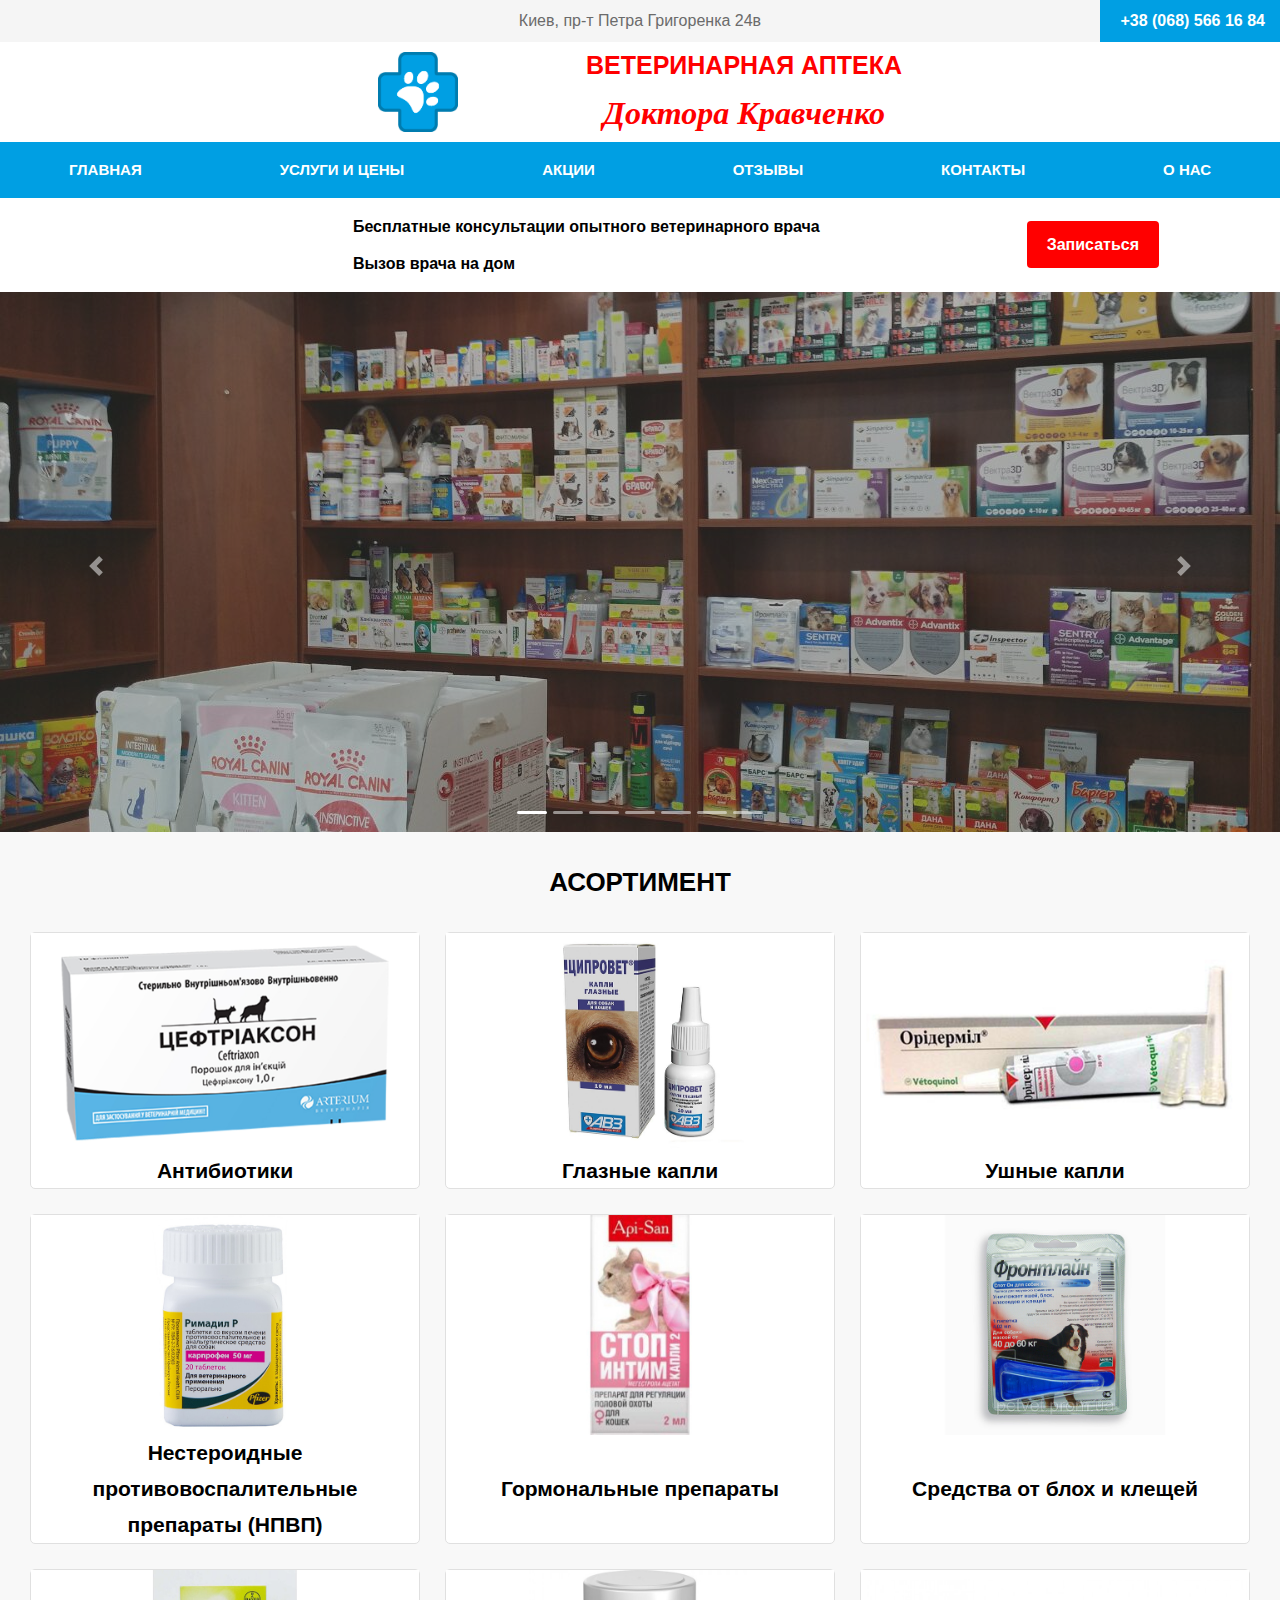
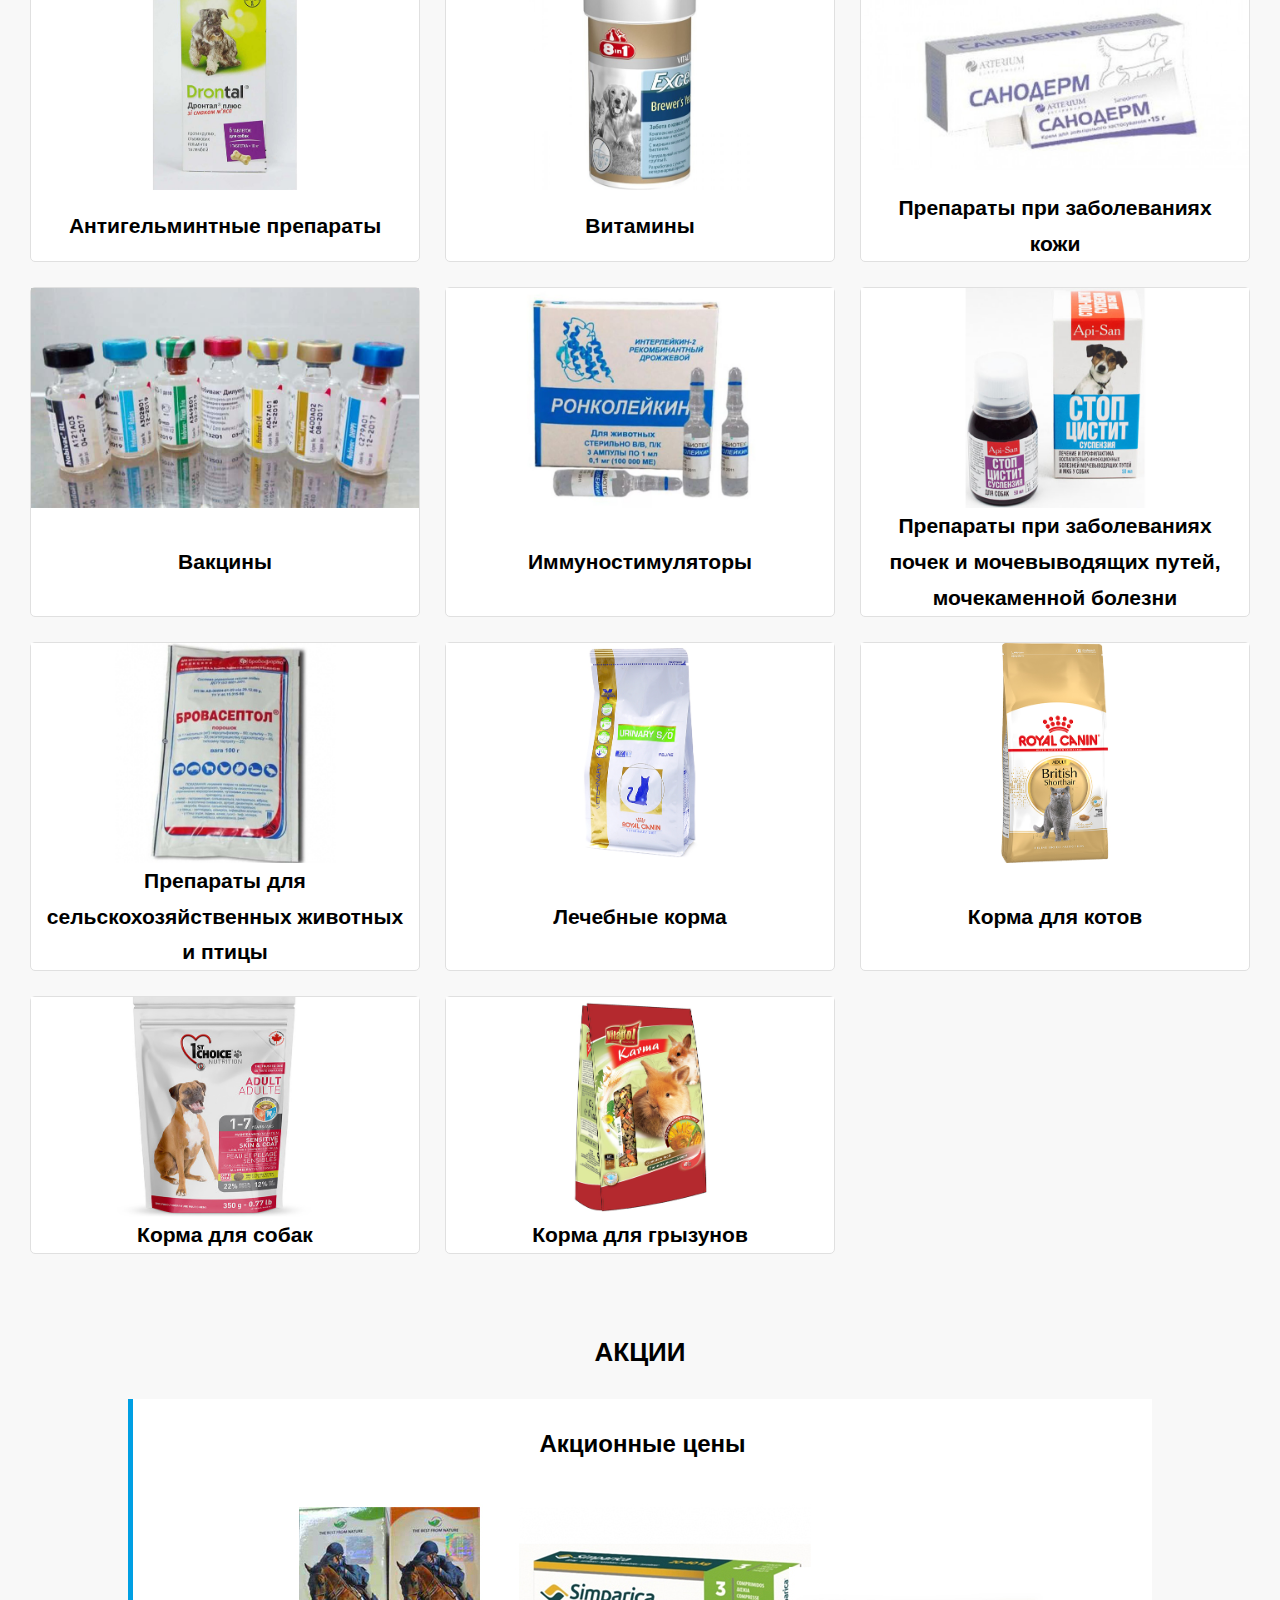
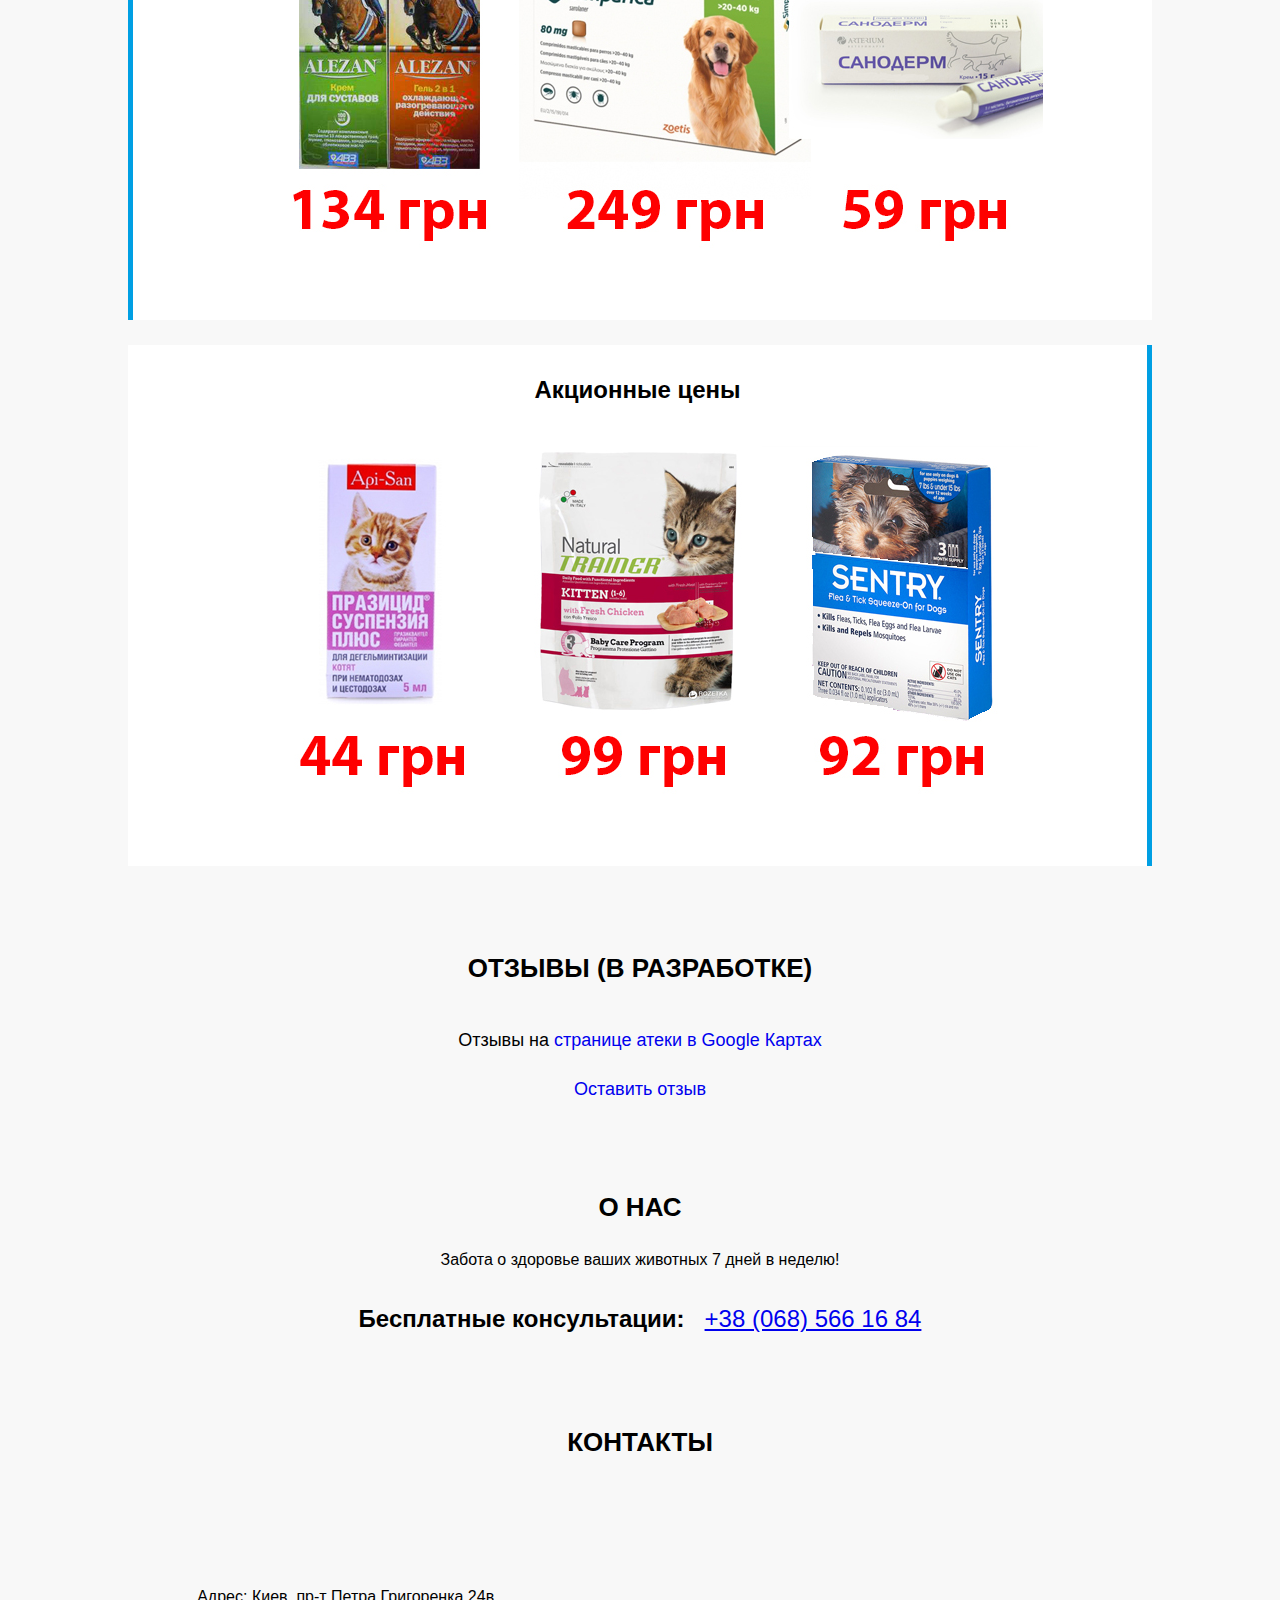
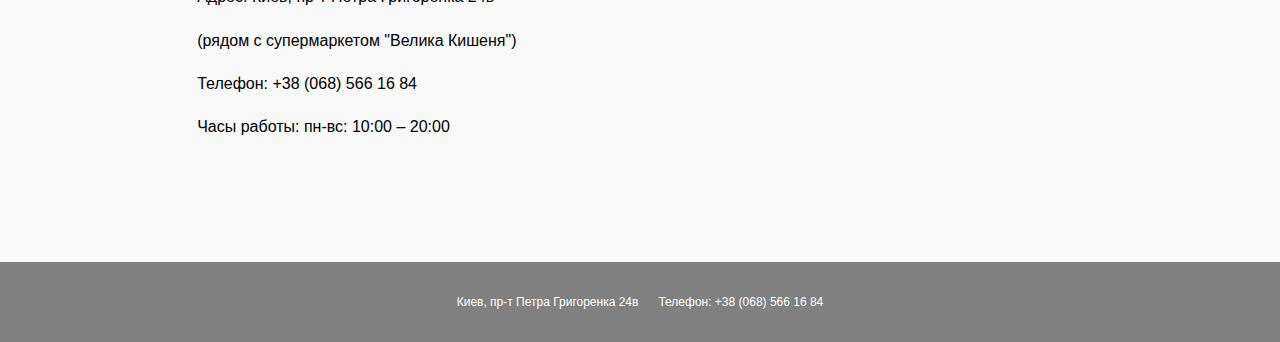
<file: index.html>
<!DOCTYPE html>
<html lang="en ru">

<head>
    <meta charset="UTF-8">
    <meta name="viewport" content="width=device-width, initial-scale=1.0">
    <meta http-equiv="X-UA-Compatible" content="ie=edge">
    <title>Вет-аптека локтора Кравченко - Главная</title>
    <link rel="stylesheet" href="https://use.fontawesome.com/releases/v5.8.1/css/all.css"
        integrity="sha384-50oBUHEmvpQ+1lW4y57PTFmhCaXp0ML5d60M1M7uH2+nqUivzIebhndOJK28anvf" crossorigin="anonymous">
    <link rel="stylesheet" href="./style/normalize.css">
    <link rel="stylesheet" href="./style/style.css">
    <link rel="stylesheet" href="./style/slider.css">
    <link rel="stylesheet" href="./style/hamburger.css">
</head>

<body id="page-start">
    <header class="header">
        <div class="contacts-line">
            <div class="social-links">
                <!-- <a href="#" class="instagram-link social-links__link">
                    <i class="fab fa-instagram instagram-icon"></i>
                </a> -->
                <a href="https://www.facebook.com/vetaptekakravchenko/" class="facebook-link  social-links__link">
                    <i class="fab fa-facebook facebook-icon"></i>
                </a>
            </div>
            <a href="https://g.page/dockravchenko?share" class="address">
                <p class="address__data">
                    <i class="fas fa-map-marker-alt address__icon"></i>
                    Киев, пр-т Петра Григоренка 24в</p>
            </a>
            <a href="tel:+380685661684" class="phone-number-block">
                <p class="phone-number">
                    <i class="fas fa-phone phone-icon"></i>
                    +38 (068) 566 16 84</p>
            </a>
        </div>
        <div class="logo-panel">
              <div class="burger-menu"> 
                <span class="open" onclick="openNavbar()">&#9776;</span>
                <div id="navbar" class="overlay">
                    <a href="javascript:void(0);" onclick="closeNavbar()" class="close">&#9932;</a>
                    <div class="overlay-content">
                    <a href="javascript:closeNavbarAndGoTo('#');">Главная</a>
                    <a href="javascript:closeNavbarAndGoTo('#prices');">Услуги и цены</a>
                    <a href="javascript:closeNavbarAndGoTo('#promotions');">Акции</a>
                    <a href="javascript:closeNavbarAndGoTo('#reviews');">Отзывы</a>
                    <a href="javascript:closeNavbarAndGoTo('#contacts');">Контакты</a>
                    <a href="javascript:closeNavbarAndGoTo('#about');">О нас</a>
                    </div>
                </div>
            </div>
            <a href="#" class="logo-panel__link">
                <img src="./images/logo/logo@100w.png" alt="" class="logo-panel__image">
            </a>
            <div class="caption">
                <p class="caption__vet-apteka">Ветеринарная аптека</p>
                <p class="caption__vet-apteka-name">Доктора Кравченко</p>
            </div>
        </div>
        <nav class="navigation-menu">
            <ul class="navigation-links">
                <!-- <li class="navigation-links__item">
                    <a href="" class="navigation-links__link">Главная</a>
                </li> -->

                <a href="#" class="navigation-links__link">
                    <li class="navigation-links__item">
                        <p>Главная</p>
                    </li>
                </a>
                <a href="#prices" class="navigation-links__link">
                    <li class="navigation-links__item">
                        <p>Услуги и цены</p>
                    </li>
                </a>
                <a href="#promotions" class="navigation-links__link">
                    <li class="navigation-links__item">
                        <p>Акции</p>
                    </li>
                </a>
                <a href="#reviews" class="navigation-links__link">
                    <li class="navigation-links__item">
                        <p>Отзывы</p>
                    </li>
                </a>
                <a href="#contacts" class="navigation-links__link">
                    <li class="navigation-links__item">
                        <p>Контакты</p>
                    </li>
                </a>
                <a href="#about" class="navigation-links__link">
                    <li class="navigation-links__item">
                        <p>О нас</p>
                    </li>
                </a>
            </ul>
        </nav>
        <div class="medical-services">
            <!-- <img src="" alt="" class="doctor-image"> -->
            <i class="fas fa-stethoscope doctor-image"></i>
            <ul class="services">
                <li class="service">
                    <p class="service__name">
                        <i class="fas fa-check check-mark-icon"></i>
                        Бесплатные консультации опытного ветеринарного врача</p>
                </li>
                <li class="service">
                    <p class="service__name">
                        <i class="fas fa-check check-mark-icon"></i>
                        Вызов врача на дом</p>
                </li>
            </ul>
            <a href="#consult" class="medical-services__apply-button">Записаться</a>
        </div>
    </header>
    <main class="main-content">
        <div id="slider" class="slider">
            <ol class="slider__indicators">
                <li class="slider__indicator slider__indicator_active" data-slide-to="0"></li>
                <li class="slider__indicator" data-slide-to="1"></li>
                <li class="slider__indicator" data-slide-to="2"></li>
                <li class="slider__indicator" data-slide-to="3"></li>
                <li class="slider__indicator" data-slide-to="4"></li>
                <li class="slider__indicator" data-slide-to="5"></li>
                <li class="slider__indicator" data-slide-to="6"></li>
            </ol>
            <div class="slider__items">
                <div class="slider__item slider__item_active">
                    <img src="./images/slider/1.jpg" alt="" class="slide-image">
                    <div class="dark-layer"></div>
                    <!-- <div class="slide-info">
                    <h3 class="slide-tittle">Some information!</h3>
                    <p class="slide-text">Blanditiis earum assumenda sequi inventore accusamus fugiat quidem sint placeat veritaetur distinctio suscipit porro ipsum animi, voluptatum id tempore quaerat accusamus dolorum! Voluptate repudiandae consectetur neque incidunt temporibus!</p>
                </div> -->
                </div>
                <div class="slider__item">
                    <img src="./images/slider/2.jpg" alt="" class="slide-image">
                    <div class="dark-layer"></div>
                    <!-- <div class="slide-info">
                    <h3 class="slide-tittle">Some information!</h3>
                    <p class="slide-text">Blanditiis earum assumenda sequi inventore accusamus fugiat quidem sint placeat veritaetur distinctio suscipit porro ipsum animi, voluptatum id tempore quaerat accusamus dolorum! Voluptate repudiandae consectetur neque incidunt temporibus!</p>
                </div> -->
                </div>
                <div class="slider__item">
                    <img src="./images/slider/3.jpg" alt="" class="slide-image">
                    <div class="dark-layer"></div>
                    <!-- <div class="slide-info">
                    <h3 class="slide-tittle">Some information!</h3>
                    <p class="slide-text">Blanditiis earum assumenda sequi inventore accusamus fugiat quidem sint placeat veritaetur distinctio suscipit porro ipsum animi, voluptatum id tempore quaerat accusamus dolorum! Voluptate repudiandae consectetur neque incidunt temporibus!</p>
                </div> -->
                </div>
                <div class="slider__item">
                    <img src="./images/slider/4.jpg" alt="" class="slide-image">
                    <div class="dark-layer"></div>
                    <!-- <div class="slide-info">
                    <h3 class="slide-tittle">Some information!</h3>
                    <p class="slide-text">Blanditiis earum assumenda sequi inventore accusamus fugiat quidem sint placeat veritaetur distinctio suscipit porro ipsum animi, voluptatum id tempore quaerat accusamus dolorum! Voluptate repudiandae consectetur neque incidunt temporibus!</p>
                </div> -->
                </div>
                <div class="slider__item">
                    <img src="./images/slider/5.jpg" alt="" class="slide-image">
                    <div class="dark-layer"></div>
                    <!-- <div class="slide-info">
                    <h3 class="slide-tittle">Some information!</h3>
                    <p class="slide-text">Blanditiis earum assumenda sequi inventore accusamus fugiat quidem sint placeat veritaetur distinctio suscipit porro ipsum animi, voluptatum id tempore quaerat accusamus dolorum! Voluptate repudiandae consectetur neque incidunt temporibus!</p>
                </div> -->
                </div>
                <div class="slider__item">
                    <img src="./images/slider/6.jpg" alt="" class="slide-image">
                    <div class="dark-layer"></div>
                    <!-- <div class="slide-info">
                    <h3 class="slide-tittle">Some information!</h3>
                    <p class="slide-text">Blanditiis earum assumenda sequi inventore accusamus fugiat quidem sint placeat veritaetur distinctio suscipit porro ipsum animi, voluptatum id tempore quaerat accusamus dolorum! Voluptate repudiandae consectetur neque incidunt temporibus!</p>
                </div> -->
                </div>
                <div class="slider__item">
                    <img src="./images/slider/7.jpg" alt="" class="slide-image">
                    <div class="dark-layer"></div>
                    <!-- <div class="slide-info">
                    <h3 class="slide-tittle">Some information!</h3>
                    <p class="slide-text">Blanditiis earum assumenda sequi inventore accusamus fugiat quidem sint placeat veritaetur distinctio suscipit porro ipsum animi, voluptatum id tempore quaerat accusamus dolorum! Voluptate repudiandae consectetur neque incidunt temporibus!</p>
                </div> -->
                </div>
            </div>
            <a class="slider__control slider__control_prev" href="#" role="button"></a>
            <a class="slider__control slider__control_next" href="#" role="button"></a>
        </div>
        <a name="prices"></a>
        <div class="block prices">
            <!-- Цены на товары -->
            <h1 class="section-tittle">Асортимент</h1>
            <ul class="product-categories">
                <li class="product-category">
                    <a href="javascript:void(0);" class="product-category__link">
                        <img src="./images/categories/final/antibiotiki.jpg" alt="" class="product-category__photo">
                        <h3 class="product-category__name">Антибиотики</h3>
                        <!-- <a href="" class="product-category__prices-button">Цены</a> -->
                    </a>
                </li>
                <li class="product-category">
                    <a href="javascript:void(0);" class="product-category__link">
                        <img src="./images/categories/final/glaznye_kapli.jpg" alt="" class="product-category__photo">
                        <h3 class="product-category__name">Глазные капли</h3>
                        <!-- <a href="" class="product-category__prices-button">Цены</a> -->
                    </a>
                </li>
                <li class="product-category">
                    <a href="javascript:void(0);" class="product-category__link">
                        <img src="./images/categories/final/ushnye_kapli.jpg" alt="" class="product-category__photo">
                        <h3 class="product-category__name">Ушные капли</h3>
                        <!-- <a href="" class="product-category__prices-button">Цены</a> -->
                    </a>
                </li>
                <li class="product-category">
                    <a href="javascript:void(0);" class="product-category__link">
                        <img src="./images/categories/final/NPVP.jpg" alt="" class="product-category__photo">
                        <h3 class="product-category__name">Нестероидные противовоспалительные препараты (НПВП)</h3>
                        <!-- <a href="" class="product-category__prices-button">Цены</a> -->
                    </a>
                </li>
                <li class="product-category">
                    <a href="javascript:void(0);" class="product-category__link">
                        <img src="./images/categories/final/gormonalniye_preparaty.jpg" alt=""
                            class="product-category__photo">
                        <h3 class="product-category__name">Гормональные препараты</h3>
                        <!-- <a href="" class="product-category__prices-button">Цены</a> -->
                    </a>
                </li>
                <li class="product-category">
                    <a href="javascript:void(0);" class="product-category__link">
                        <img src="./images/categories/final/otbloh_i_kleshey.jpg" alt=""
                            class="product-category__photo">
                        <h3 class="product-category__name">Средства от блох и клещей</h3>
                        <!-- <a href="" class="product-category__prices-button">Цены</a> -->
                    </a>
                </li>
                <li class="product-category">
                    <a href="javascript:void(0);" class="product-category__link">
                        <img src="./images/categories/final/antigelmintnye_preparaty.jpg" alt=""
                            class="product-category__photo">
                        <h3 class="product-category__name">Антигельминтные препараты</h3>
                        <!-- <a href="" class="product-category__prices-button">Цены</a> -->
                    </a>
                </li>
                <li class="product-category">
                    <a href="javascript:void(0);" class="product-category__link">
                        <img src="./images/categories/final/Vitaminy.jpg" alt="" class="product-category__photo">
                        <h3 class="product-category__name">Витамины</h3>
                        <!-- <a href="" class="product-category__prices-button">Цены</a> -->
                    </a>
                </li>
                <li class="product-category">
                    <a href="javascript:void(0);" class="product-category__link">
                        <img src="./images/categories/final/prep_pri_zabolevaniyah_koshy.jpg" alt=""
                            class="product-category__photo">
                        <h3 class="product-category__name">Препараты при заболеваниях кожи</h3>
                        <!-- <a href="" class="product-category__prices-button">Цены</a> -->
                    </a>
                </li>
                <li class="product-category">
                    <a href="javascript:void(0);" class="product-category__link">
                        <img src="./images/categories/final/Vaktsyny.jpg" alt="" class="product-category__photo">
                        <h3 class="product-category__name">Вакцины</h3>
                        <!-- <a href="" class="product-category__prices-button">Цены</a> -->
                    </a>
                </li>
                <li class="product-category">
                    <a href="" class="product-category__link">
                        <img src="./images/categories/final/imunostimulatory.jpg" alt=""
                            class="product-category__photo">
                        <h3 class="product-category__name">Иммуностимуляторы</h3>
                        <!-- <a href="" class="product-category__prices-button">Цены</a> -->
                    </a>
                </li>
                <li class="product-category">
                    <a href="javascript:void(0);" class="product-category__link">
                        <img src="./images/categories/final/pochki_i_mocha.jpg" alt="" class="product-category__photo">
                        <h3 class="product-category__name">Препараты при заболеваниях почек и мочевыводящих путей,
                            мочекаменной болезни</h3>
                        <!-- <a href="" class="product-category__prices-button">Цены</a> -->
                    </a>
                </li>
                <li class="product-category">
                    <a href="" class="product-category__link">
                        <img src="./images/categories/final/silhoz.jpg" alt="" class="product-category__photo">
                        <h3 class="product-category__name">Препараты для сельскохозяйственных животных и птицы</h3>
                        <!-- <a href="" class="product-category__prices-button">Цены</a> -->
                    </a>
                </li>
                <li class="product-category">
                    <a href="javascript:void(0);" class="product-category__link">
                        <img src="./images/categories/final/korma/lechebnye_korma.jpg" alt=""
                            class="product-category__photo">
                        <h3 class="product-category__name">Лечебные корма</h3>
                        <!-- <a href="" class="product-category__prices-button">Цены</a> -->
                    </a>
                </li>
                <li class="product-category">
                    <a href="javascript:void(0);" class="product-category__link">
                        <img src="./images/categories/final/korma/korma_dlya_kotov.jpg" alt=""
                            class="product-category__photo">
                        <h3 class="product-category__name">Корма для котов</h3>
                        <!-- <a href="" class="product-category__prices-button">Цены</a> -->
                    </a>
                </li>
                <li class="product-category">
                    <a href="javascript:void(0);" class="product-category__link">
                        <img src="./images/categories/final/korma/korma_dlya_sobak.jpg" alt=""
                            class="product-category__photo">
                        <h3 class="product-category__name">Корма для собак</h3>
                        <!-- <a href="" class="product-category__prices-button">Цены</a> -->
                    </a>
                </li>
                <li class="product-category">
                    <a href="javascript:void(0);" class="product-category__link">
                        <img src="./images/categories/final/korma/korma_dlya_grizunov.jpg" alt=""
                            class="product-category__photo">
                        <h3 class="product-category__name">Корма для грызунов</h3>
                        <!-- <a href="" class="product-category__prices-button">Цены</a> -->
                    </a>
                </li>
            </ul>
        </div>

        <div class="block promotions">
            <a name="promotions"></a>
            <h1 class="section-tittle">Акции</h1>
            <div class="promotion promotion-left">
                <h2 class="promotion__tittle">Акционные цены</h2>
                <!-- <p class="promotion__description"></p> -->
                <!-- <a href="" class="promotion__button">Подробнее</a> -->
                <!-- <div class="prom__photo"></div> -->
                <img class="prom__photo" src="./images/promotions/promlist2.jpg" alt="">
            </div>
            <div class="promotion  promotion-right">
                <h2 class="promotion__tittle">Акционные цены</h2>
                <!-- <p class="promotion__description">Даже всемогущая пунктуация не имеет власти над рыбными текстами, ведущими безорфографичный образ жизни. Однажды одна маленькая строчка рыбного текста по имени Lorem ipsum решила выйти в большой мир грамматики. Великий Оксмокс предупреждал ее о злых запятых, диких знаках вопроса и коварных точках с запятой, но текст не дал сбить себя с толку. </p> -->
                <!-- <a href="" class="promotion__button">Подробнее</a> -->
                <!-- <div class="prom__photo"></div> -->
                <img class="prom__photo" src="./images/promotions/promlist1.jpg" alt="">
            </div>
        </div>
        <div class="block reviews">
            <a name="reviews"></a>
            <h1 class="section-tittle">Отзывы (в разработке)</h1>
            <div class="reviews-info">
                <p class="reviews-links">Отзывы на <a
                        href="http://www.google.com.ua/search?q=%D0%92%D0%B5%D1%82%D0%B5%D1%80%D0%B8%D0%BD%D0%B0%D1%80%D0%BD%D0%B0%D1%8F+%D0%B0%D0%BF%D1%82%D0%B5%D0%BA%D0%B0+%D0%B4%D0%BE%D0%BA%D1%82%D0%BE%D1%80%D0%B0+%D0%9A%D1%80%D0%B0%D0%B2%D1%87%D0%B5%D0%BD%D0%BA%D0%BE,+%D0%BF%D1%80%D0%BE%D1%81%D0%BF%D0%B5%D0%BA%D1%82+%D0%9F%D0%B5%D1%82%D1%80%D0%B0+%D0%93%D1%80%D0%B8%D0%B3%D0%BE%D1%80%D0%B5%D0%BD%D0%BA%D0%B0,+24%D0%B2,+%D0%9A%D0%B8%D0%B5%D0%B2,+02095&ludocid=7307653181802347348#lrd=0x40d4c5620737c451:0x6569ffd9eb14fb54,1"
                        class="reviews-link">странице атеки в Google Картах</a></p>
                <a href="https://g.page/dockravchenko/review" class="reviews-link">Оставить отзыв</a>
            </div>
        </div>
        <div class="about-us">
            <a name="about"></a>
            <h1 class="section-tittle">О нас</h1>
            <p class="about-us__text">Забота о здоровье ваших животных 7 дней в неделю!</p>
            <!-- <div class="our-photoes">
                        <img src="" alt="" class="our-photoes__photo">
                        <img src="" alt="" class="our-photoes__photo">
                        <img src="" alt="" class="our-photoes__photo">
                    </div> -->
            <a name="consult"></a>
            <div class="consult">
                <h2 class="consult_info">Бесплатные консультации: </h2>
                <a href="tel:+380685661684" class="number">+38 (068) 566 16 84</a>
            </div>
        </div>
        <div class="block contacts">
            <a name="contacts"></a>
            <h1 class="section-tittle">Контакты</h1>
            <div class="contacts-content">
                <div class="contacts-text-block">
                    <p class="contacts-text-block__paragraph">
                        <span class="contact-type">Адрес: </span>Киев, пр-т Петра Григоренка 24в
                    </p>
                    <p class="contacts-text-block__paragraph">
                        (рядом с супермаркетом "Велика Кишеня")
                    </p>
                    <p class="contacts-text-block__paragraph">
                        <span class="contact-type">Телефон: </span>+38 (068) 566 16 84
                    </p>
                    <p class="contacts-text-block__paragraph">
                        <span class="contact-type">Часы работы: </span>пн-вс: 10:00 – 20:00
                    </p>
                    <!-- <p class="contacts-text-block__paragraph">
                                (Праздники: 31.12.18 – 9:00 – 15:00; 1.01.19 – 12:00 – 20:00)
                            </p> -->
                    <!-- <p class="contacts-text-block__paragraph">
                                <span class="contact-type">E-mail: </span>hvostvet@gmail.com
                            </p> -->
                </div>
                <!-- <iframe class="contacts__map"
                            src="https://www.google.com/maps/embed?pb=!1m18!1m12!1m3!1d635.7077781951328!2d30.627845470214456!3d50.40698499870104!2m3!1f0!2f0!3f0!3m2!1i1024!2i768!4f13.1!3m3!1m2!1s0x0%3A0x0!2zNTDCsDI0JzI1LjIiTiAzMMKwMzcnNDIuMiJF!5e0!3m2!1sru!2sua!4v1558191528117!5m2!1sru!2sua"
                            width="400" height="300" frameborder="0" style="border:0" allowfullscreen>
                        </iframe> -->
                <iframe class="contacts__map"
                    src="https://www.google.com/maps/embed?pb=!1m18!1m12!1m3!1d2542.8315967566186!2d30.62623231572975!3d50.40697597946937!2m3!1f0!2f0!3f0!3m2!1i1024!2i768!4f13.1!3m3!1m2!1s0x0%3A0x6569ffd9eb14fb54!2z0JLQtdGC0LXRgNC40L3QsNGA0L3QsNGPINCw0L_RgtC10LrQsCDQtNC-0LrRgtC-0YDQsCDQmtGA0LDQstGH0LXQvdC60L4!5e0!3m2!1sru!2sua!4v1560078064824!5m2!1sru!2sua"
                    width="400" height="300" frameborder="0" style="border:0" allowfullscreen>
                </iframe>
                <!-- <img src="" alt="" class="contacts__map"> -->
            </div>
        </div>
        <!-- <div class="block reviews">
                    <h1  class="section-tittle">Отзывы (в разработке)</h1>  
                    <div class="reviews-slider">
                        <div class="review">
                            <p class="review__text">все супер</p>
                            <div class="review-author">
                                <img src="" alt="" class="review-author__photo">
                                <div class="review-author-text">
                                    <p class="review-author-text__name">NAME SURNAME</p>
                                    <p class="review-author-text__date">3/16/2019</p>
                                </div>
                            </div>
                        </div>
                    </div>
                </div> -->
    </main>
    <footer class="footer">
        <!-- <div class="usefull-links">
           <a href="" class="usefull-links__link">Ссылка</a>
           <span> | </span>
           <a href="" class="usefull-links__link">Ссылка</a>
           <span> | </span>
           <a href="" class="usefull-links__link">Ссылка</a>
           <span> | </span>
           <a href="" class="usefull-links__link">Ссылка</a>
           <span> | </span>
           <a href="" class="usefull-links__link">Ссылка</a>
           <span> | </span>
           <a href="" class="usefull-links__link">Ссылка</a>
           <span> | </span>
           <a href="" class="usefull-links__link">Ссылка</a>
           <span> | </span>
           <a href="" class="usefull-links__link">Ссылка</a>
           <span> | </span>
           <a href="" class="usefull-links__link">Ссылка</a>
           <span> | </span>
           <a href="" class="usefull-links__link">Ссылка</a>
        </div> -->
        <div class="footer-contacts">
            <p class="contacts__paragraph">Киев, пр-т Петра Григоренка 24в</p>
            <p class="contacts__paragraph">Телефон: +38 (068) 566 16 84</p>
            <!-- <p class="contacts__paragraph">E-mail: @gmail.com</p> -->
        </div>
        <!-- <div class="arrow-up">
            <a href="#page-start" class="arrow-up__link">
                <i class="fas fa-chevron-up arrow-up__icon"></i>
            </a>
        </div> -->
    </footer>
    <script src="./js/slider.js"></script>
    <script src="./js/reviews.js"></script>
    <script>initMap();</script>
    <script src="./js/burger_menu.js"></script>
</body>

</html>
</file>
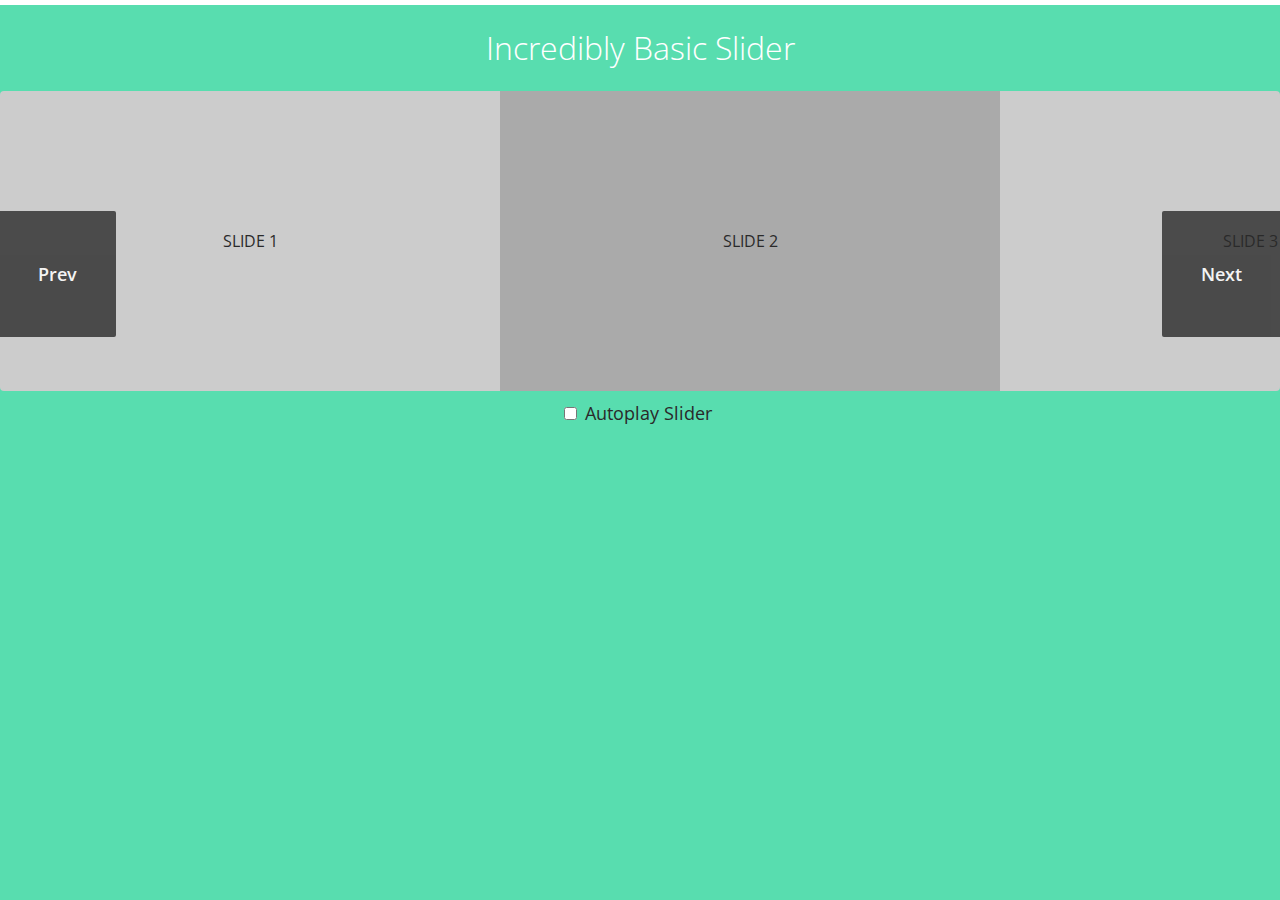
<file: test/test.html>
<!DOCTYPE html>
<html lang="en">
<head>
  <meta charset="UTF-8">
  <meta name="viewport" content="width=device-width, initial-scale=1.0">
  <meta http-equiv="X-UA-Compatible" content="ie=edge">
  <title>Document</title>
  <link rel="stylesheet" href="slider.css">
</head>
<body>
    <h1>Incredibly Basic Slider</h1>
    <div id="slider">
      <a href="#" class="control_next">Next</a>
      <a href="#" class="control_prev">Prev</a>
      <ul>
          <li>SLIDE 1</li>
          <li style="background: #aaa;">SLIDE 2</li>
          <li>SLIDE 3</li>
          <li style="background: #aaa;">SLIDE 4</li>
        </ul>
    </div>
    
    <div class="slider_option">
      <input type="checkbox" id="checkbox">
      <label for="checkbox">Autoplay Slider</label>
    </div>
    <script src="https://ajax.googleapis.com/ajax/libs/jquery/3.4.1/jquery.min.js"></script>
    <!-- <script src="./myslider.js"></script> -->
    <script src="./slider.js"></script>
    <ul id="slider"></ul>
</body>
</html>
</file>
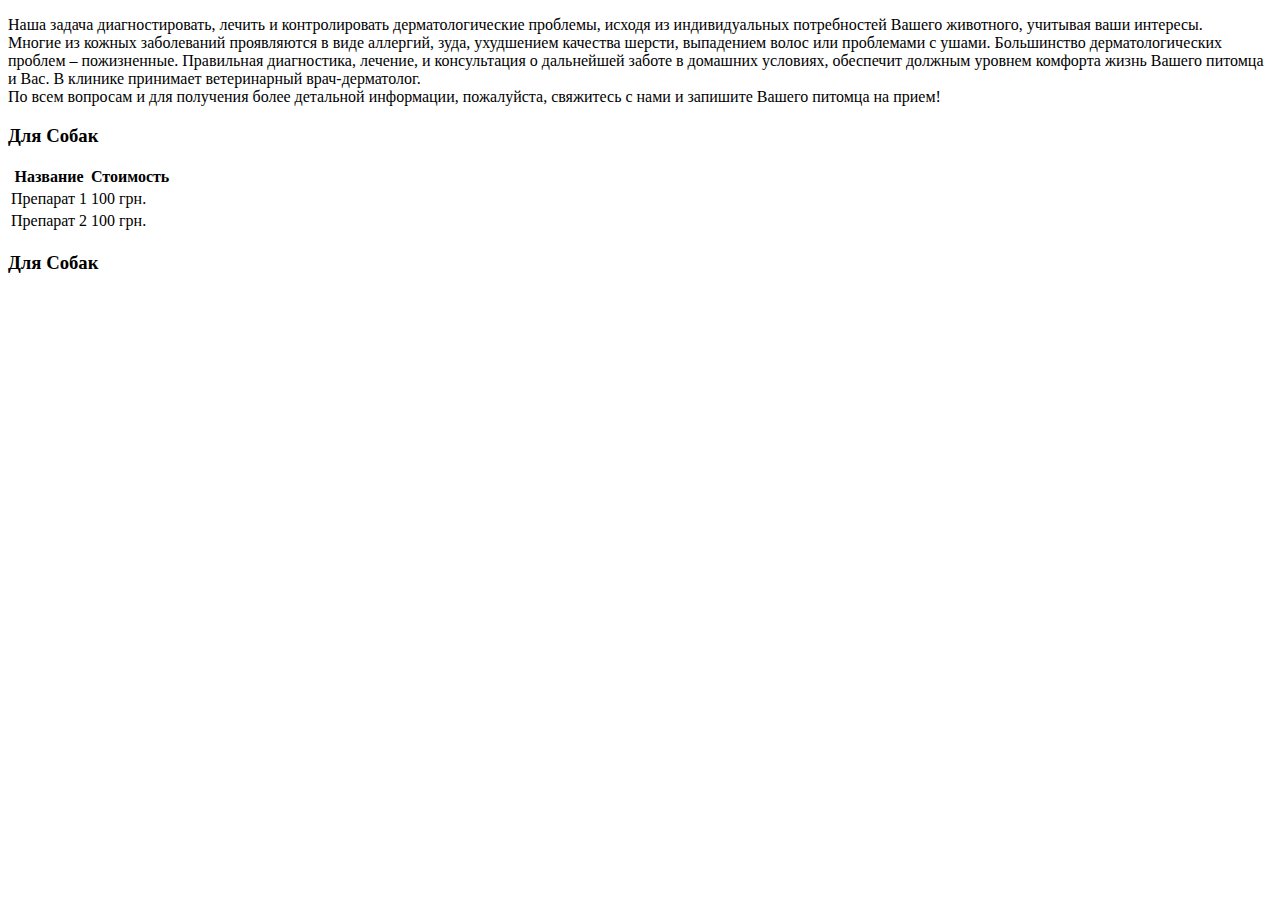
<file: views/products.html>
<!DOCTYPE html>
<html lang="en">
<head>
    <meta charset="UTF-8">
    <meta name="viewport" content="width=device-width, initial-scale=1.0">
    <meta http-equiv="X-UA-Compatible" content="ie=edge">
    <title>Категория - Вет-аптека "Доктор Лапка"</title>
</head>
<body>

    <div class="about-category">
        <p class="about-category__text">
            Наша задача диагностировать, лечить и контролировать дерматологические проблемы, исходя из индивидуальных потребностей Вашего животного, учитывая ваши интересы. 
            <br>Многие из кожных заболеваний проявляются в виде аллергий, зуда, ухудшением качества шерсти, выпадением волос или проблемами с ушами. Большинство дерматологических проблем – пожизненные. Правильная диагностика, лечение, и консультация о дальнейшей заботе в домашних условиях, обеспечит должным уровнем комфорта жизнь Вашего питомца и Вас. В клинике принимает  ветеринарный врач-дерматолог. 
            <br>По всем вопросам и для получения более детальной информации, пожалуйста, свяжитесь с нами и запишите Вашего питомца на прием! 
        </p>
    </div>

    <h3 class="subcategory-tittle">Для Собак</h3>
    <table  class="products-table">
        <tr>
            <!-- use n-th child in css-->
            <th>Название</th>
            <th>Стоимость</th> 
        </tr>
        <tr>
            <td>Препарат 1</td>
            <td>100 грн.</td> 
        </tr>
        <tr>
            <td>Препарат 2</td>
            <td>100 грн.</td>
        </tr>
    </table>

    <h3 class="subcategory-tittle">Для Собак</h3>

</body>
</html>
</file>
<file: style/style.css>
@font-face {
    font-family: "Nautilus";
    src: url("../fonts/nautilus/Nautilus.otf") format("otf");
}
   
html, body {
    padding: 0;
    margin: 0;
    min-width: 520px;
    
}

body {
    font-family: Arial, Helvetica, sans-serif;
    line-height: 1.7;
    
    /* width: 80vw; */
    /* margin: 0 15vw; */
    /* --main-blue-color: rgb(71, 74, 255); */
    --main-blue-color: #009FE3;
    --main-red-color: #E30613;
}

.header {
    width: 100%;
    margin: 0;
}

.contacts-line {
    height: 42px;
    width: 100%;
    background: rgb(245, 245, 245);
    display: flex;
    flex-direction: row;
    align-items: center;
    justify-content: space-between;

    flex-wrap: wrap;
}

.social-links { 
    position: absolute;
}

.social-links__link {
    font-size: 24px;
    margin: auto 5px;
    color: rgb(107, 107, 107);
    text-decoration: none;
}

.facebook-link {
    color: rgba(0, 0, 199, 0.589);
    /* color: rgb(0, 143, 204); */
}

.address {
    display: flex;
    margin: auto;
    color: rgb(107, 107, 107);
    text-decoration: none;

    /* background: aqua; */
    height: 100%;

}

.address__data {
    /* background: #E30613; */
    margin: auto;
}

.phone-number-block {
    /* position: absolute;
    right: 0;
    top: 0;
    height: 42px; */

    display: flex;
    background: var(--main-blue-color);
    text-decoration: none;
    color: white;
    height: 100%;
    font-weight: bold;
}

.phone-number {
    margin: auto 15px;
}

.phone-icon {
    margin-right: 5px;
}

.logo-panel {
    display: flex;
    flex-direction: row;
    justify-content: center;
    align-items: center;

    height: 100px;
    /* padding: 0;
    margin: 0; */
    
    /* background: rgb(44, 71, 3); */
}
 
.logo-panel__link {
    text-decoration: none;
    height: 100%;
    display: flex;
    /* margin-right: 0; */

    /* background: rgb(187, 108, 108); */
}

.logo-panel__image {
    height: 80%;

    /* background: rgb(88, 30, 30); */

    margin-top: auto;
    margin-bottom: auto;
}

.caption {
    height: 100%;
    margin-left: 10vw;
    color: red;
    /* background: coral; */

    display: flex;
    flex-direction: column;
    /* background: aqua; */
}

.caption__vet-apteka {
    text-transform: uppercase;
    font-weight: bold;
    font-size: 25px;
    margin-top: auto;
    margin-bottom: 0;
    /* margin: 0; */
    /* background: blueviolet; */
}

.caption__vet-apteka-name {
    font-family: Nautilus;
    font-weight: bold;
    font-style: italic;
    margin-top: 0;
    /* margin: 0; */
    margin-bottom: auto;
    text-align: center;
    font-size: 32px;
    /* background: chartreuse; */
}

.navigation-menu {
    display: flex;

    /* background: yellow; */
}

.navigation-links {
    width: 100%;
    height: 100%;
    min-height: 40px;
    display: flex;
    flex-direction: row;
    list-style-type: none;
    margin: 0;
    padding: 0;

    background: var(--main-blue-color);

}

.navigation-links__item {
    text-align: center;
    font-size: 15px;
    font-weight: bold;
}

.navigation-links__link {
    text-decoration: none;
    color: white;
    text-transform: uppercase;
    flex-grow: 1;
}

.medical-services {
    /* height: 40px; */
    display: flex;
    flex-direction: row;
    align-items: center;
    justify-content: space-around;
    padding: 10px 20px;

    /* background: rgb(217, 255, 0); */
}

.doctor-image {
    font-size: 40px;
    margin-right: 20px;
}

.services {
    height: 100%;
    display: flex;
    flex-direction: column;
    list-style: none;

    /* background: rgb(199, 230, 24); */
    margin: 0;
    padding: 0;
    /* line-height: 1.7; */
}

.service {
    display: flex;
    flex-direction: row;
    /* align-content: center; */

    /* background: rgb(151, 165, 75); */
    margin: 5px;
}

.service__name {
    margin: 0;
    font-weight: bold;
}

.check-mark-icon {
    margin-right: 5px;
    color: red;
}

.medical-services__apply-button {
    background: red;
    text-decoration: none;
    color: white;
    padding: 10px 20px;
    border-radius: 4px;
    font-weight: bold;
}

.slider {
    margin-bottom: 0;
    padding-bottom: 0;
    /* background: blueviolet;  */
}

.slider__item {
    position: relative;
    display: flex;
}

.slide-image {
    width: 100%;
    height: 60vmin;
    object-fit: cover;  
}

.dark-layer {
    height: 60vmin;
    width: 100%;
    /* object-fit: cover;   */
    position: absolute;
    top: 0;
    left: 0;
    /* margin: auto; */
    background: rgba(75, 75, 75, 0.4);
}

.slide-info {
    position: absolute;
    /* background: red; */
    top: 0;
    left: 0;
    color: white;
    margin: 25px;
    padding: 15px;
    /* background: rgba(128, 128, 128, 0.4); */
}

.slide-tittle {
    font-size: 35px;
    margin: 0;
}

.slide-text {
    font-size: 18px;
}

.section-tittle {
    text-align: center;
    text-transform: uppercase;
    font-size: 26px;
    margin-top: 20px;
}

.main-content {
    margin: 0;
    padding: 0;
    background: rgb(248, 248, 248);   
    /* background: rgb(99, 62, 62); */
}

.promotions {
    padding: 30px 10vw;
}

.promotion {
    /* margin: 30px 10vw; */
    margin-top: 25px;
    background: white;
    /* background: rgb(248, 248, 248); */
    padding: 25px;
    display: flex;
    flex-direction: column;
    align-items: center;
}

.promotion-left {
    border-left: var(--main-blue-color) solid 5px;
}

.promotion-right {
    border-right: var(--main-blue-color) solid 5px;
}

.promotion__tittle {
    margin: 0;
}

.promotion__description {
    color: rgb(85, 85, 85);
}

.promotion__button {
    width: 100%;
    padding: 5px 0;
    /* padding: 8px 30px; */
    /* background: var(--main-blue-color); */
    color: var(--main-blue-color);;
    text-decoration: none;
    border-radius: 20px;
    text-align: center;
    border: 2px solid var(--main-blue-color);
    font-size: 18px;

}

.prom__photo {
    margin: 15px;
    max-width: 90%;
    /* min-height: 400px;  */
    overflow: auto;
}

.about-us {
    padding: 30px 10vw;
    text-align: center;
}

.consult {
    display: flex;
    justify-content:  center;
}

.consult_info {
    margin: 10px;
}

.number {
    /* text-decoration: underline; */
    font-size: 24px;

    margin: 10px;
}

.contacts {
    background: rgb(248, 248, 248);
    padding: 20px;
}

.contacts-content {
    padding: 30px 10vw;
    display: flex;
    /* flex-wrap: wrap; */
}

.contacts-text-block {
    width: 40%;
    margin: auto 5%;
}

.contacts__map {
    margin-left: 50px;
    width: 50%;
}

.footer {
    background: grey;
    font-size: 12px;
    padding: 20px;
    display: flex;
}

.footer-contacts {
    display: flex;
    margin: auto;
}

.contacts__paragraph {
    margin: 10px;
    color: white;
}

.reviews {
    padding: 30px 10vw;
}

.reviews-slider {
    display: flex;
    align-items: center;
}

.reviews__arrow {
    color: black;
}

.reviews-list {
    list-style: none;

    display: flex;
    flex-wrap: wrap;
}

.review {
    margin: 15px;
    max-width: 25%;

    background: white;
    border: solid 1px rgb(224, 224, 224);
    border-radius: 5px;
    padding: 20px;
    
}

.reviews-info {
    font-size: 18px;
    display: flex;
    flex-direction: column;
    align-items: center;
}

.reviews-link {
    text-decoration: none;
}

.reviews-link:hover {
    text-decoration: underline currentColor;
}

.author {
    display: flex;
}

.author__photo {
    height: 55px;
    width: 55px;
    border-radius: 50%;
    margin: 10px;
}

.author__info {
    /* background: #009FE3; */
    display: flex;
    flex-direction: column;
}

.author__name {
    margin-top: auto;
    margin-bottom: 0;
    font-size: 18px;
    /* background: #E30613; */
}

.author__about {
    margin-top: 0;
    margin-bottom: auto;
    font-size: 15px;
    /* background: brown; */
}

.rating {
    color: rgb(255, 230, 0);
}

.review-text__text {
    font-size: 16px;
    /* background: #009FE3; */
    margin-top: 10px;
    margin-bottom: 0;
}

.review-text__gmaps-link {
    margin: 0;
    font-size: 13px;
    color: #000;
    /* background: blueviolet; */
}

.review-text__gmaps-link:hover {
    color: blue;
}

.prices {
    margin-top: 0;
    /* background: #E30613; */
    padding-left: 0;
    /* background: white; */
    /* background: rgb(248, 248, 248); */
}

.product-categories {
    /* background: #009FE3; */
    /* margin-left: 0; */
    padding: 0 20px;

    /* display: flex; */
    /* flex-wrap: wrap; */
    list-style: none;

    display: grid;
    grid-gap: 5px;
    grid-template-columns: repeat(auto-fit, minmax(320px, 1fr));
    grid-template-rows: repeat(2, auto-fit);
}

.product-category {
    /* min-width: 320px; */
    margin: 10px;
    /* flex-grow: 1; */

    background: white;
    border: solid 1px rgb(224, 224, 224);
    border-radius: 5px;
    /* box-shadow: 5px 5px 5px rgb(190, 190, 190); */
    /* background: #009FE3; */
    /* border-radius: 5px; */
    /* padding: 0; */
}

.product-category:hover {
    box-shadow: 0px 0px 10px rgb(190, 190, 190);
}

.product-category__link {
    width: 100%;
    height: 100%;
    text-decoration: none;
    color: #000;
    font-size: 18px;
    text-align: center;
    /* background: blueviolet; */
    /* padding: 0; */

    display: flex;
    flex-direction: column;
}

.product-category__name {
    margin: auto 10px;
    /* background: aqua; */
}

.product-category__photo {
    width: 100%;
    height: 220px;
    
    /* margin: 0; */
    object-fit: cover;
    /* overflow: hidden; */
    
    /* border-radius: 10px; */
}

.burger-menu {
    /* visibility: hidden; */
    display: none;

    margin-right: 10%;
    /* background: #E30613; */
    /* display: flex; */
}

.open {
    /* margin: auto; */
    margin: auto 10px;
    /* background: blueviolet; */
}

@media only screen and (max-width: 550px) {
    .caption__vet-apteka {
        font-size: 18px;
    }

    .caption__vet-apteka-name {
        font-size: 25px;
    }

    .phone-number-block {
        /* margin-top: 100px; */
    }


}

@media only screen and (max-width: 740px) {
    .consult {
        display: block;
    }

    .burger-menu {
        /* visibility: visible; */
        display: block;
    }

    .navigation-menu {
        display: none;
    }

    .logo-panel {
        justify-content: unset;
        /* align-items: center; */
    }

    .logo-panel__link  {
        margin-right: 3%;
    }

    .caption {
        margin: auto;
    }
}

@media only screen and (max-width: 900px) {
    .contacts-content {
        flex-direction: column;
    }

    .contacts-text-block {
        margin: auto;
        width: auto;
    }

    .contacts__map {
        margin: 20px auto;
        width: auto;
    }
}

@media only screen and (min-width: 768px) {
    .phone-number-block {
        position: absolute;
        right: 0;
        top: 0;
        height: 42px;
    }
}


/* @media only screen and (min-width: 1024px) {
    body {
        zoom: 1.16;
    }
} */
</file>
<file: style/slider.css>
.slider {
    /* устанавливаем относительное позиционирование элементу */
    position: relative;
  }
  
  .slider__items {
    /* устанавливаем относительное позиционирование элементу */
    position: relative;
    /* устанавливаем элементу ширину, равную 100% */
    width: 100%;
    overflow: hidden;
  }
  
  .slider__item {
    /* устанавливаем относительное позиционирование элементу */
    position: relative;
    /* отключаем по умолчанию отображение всех слайдов */
    display: none;
    /* устанавливаем элементу ширину, равную 100% */
    width: 100%;
    /* длительность анимации трансформации */
    transition: transform 0.6s ease;
    /* не показывать обратную сторону трансформируемого элемента */
    backface-visibility: hidden;
  }
  
  .slider__item_active,
  .slider__item_next,
  .slider__item_prev {
    /* отображаем слайд, если он имеет один из этих классов */
    display: block;
  }
  
  .slider__item_next,
  .slider__item_prev {
    /* устанавливаем абсолютное позиционирование для элемента, на который будет сменяться слайд (на время трансформации) */
    position: absolute;
    /* устанавливаем положение элемента, т.е. координату top */
    top: 0;
  }
  
  .slider__item_next.slider__item_left,
  .slider__item_prev.slider__item_right {
    /* сдвигаем элемент на 0 по горизонтали */
    transform: translateX(0);
  }
  
  .slider__item_next,
  .slider__item_right.slider__item_active {
    /* сдвигаем элемент на 100% по горизонтали */
    transform: translateX(100%);
  }
  
  .slider__item_prev,
  .slider__item_left.slider__item_active {
    /* сдвигаем элемент на -100% по горизонтали */
    transform: translateX(-100%);
  }
  
  /* элементы управления (назад и вперёд) слайдером */
  
  .slider__control {
    position: absolute;
    top: 0;
    bottom: 0;
    display: flex;
    align-items: center;
    justify-content: center;
    width: 15%;
    color: #fff;
    text-align: center;
    opacity: 0.5;
  }
  
  .slider__control:hover,
  .slider__control:focus {
    color: #fff;
    text-decoration: none;
    outline: 0;
    opacity: .9;
  }
  
  .slider__control_prev {
    left: 0;
  }
  
  .slider__control_next {
    right: 0;
  }
  
  .slider__control::before {
    content: '';
    display: inline-block;
    width: 20px;
    height: 20px;
    background: transparent no-repeat center center;
    background-size: 100% 100%;
  }
  
  .slider__control_prev::before {
    background-image: url("data:image/svg+xml;charset=utf8,%3Csvg xmlns='http://www.w3.org/2000/svg' fill='%23fff' viewBox='0 0 8 8'%3E%3Cpath d='M5.25 0l-4 4 4 4 1.5-1.5-2.5-2.5 2.5-2.5-1.5-1.5z'/%3E%3C/svg%3E");
  }
  
  .slider__control_next::before {
    background-image: url("data:image/svg+xml;charset=utf8,%3Csvg xmlns='http://www.w3.org/2000/svg' fill='%23fff' viewBox='0 0 8 8'%3E%3Cpath d='M2.75 0l-1.5 1.5 2.5 2.5-2.5 2.5 1.5 1.5 4-4-4-4z'/%3E%3C/svg%3E");
  }
  
  /* индикаторы слайдера */
  
  .slider__indicators {
    position: absolute;
    right: 0;
    bottom: 10px;
    left: 0;
    z-index: 15;
    display: flex;
    justify-content: center;
    padding-left: 0;
    margin-right: 15%;
    margin-left: 15%;
    list-style: none;
  }
  
  .slider__indicator {
    position: relative;
    flex: 0 1 auto;
    width: 30px;
    height: 3px;
    margin-right: 3px;
    margin-left: 3px;
    text-indent: -999px;
    cursor: pointer;
    background-color: rgba(255, 255, 255, 0.5);
    border-radius: 6px;
  }
  
  .slider__indicator::before {
    position: absolute;
    top: -10px;
    left: 0;
    display: inline-block;
    width: 100%;
    height: 10px;
    content: "";
  }
  
  .slider__indicator::after {
    position: absolute;
    bottom: -10px;
    left: 0;
    display: inline-block;
    width: 100%;
    height: 10px;
    content: "";
  }
  
  .slider__indicator_active {
    background-color: #fff;
  }
</file>
<file: style/hamburger.css>
/* * {
    padding: 0;
    margin: 0;
    box-sizing: border-box;
  }
   */
  /* html,
  body {
    width: 100%;
    height: 100%;
    background: url("https://images.pexels.com/photos/1096658/pexels-photo-1096658.jpeg?auto=compress&cs=tinysrgb&h=650&w=940")
      center/cover no-repeat;
    font: bold 1rem Consolas;
  } */
  
  .open, .close {
    display: inline-block;
    /* padding: 30px 0 0 30px; */
    cursor: pointer;
    font-size: 3rem;
    color: #009FE3;
    text-decoration: none;
    transition: 0.5s;
  }
  
  .overlay {
    position: fixed;
    width: 0;
    top: 0;
    background-color: #333;
    opacity: 0.9;
    overflow-x: hidden;
    height: 100%;
    transition: 0.5s;

    z-index: 100;
  }
  
  .overlay-content {
    text-align: center;
    position: relative;
    width: 100%;
    padding-top: 50px;
    margin-top: 30px;
  }
  
  .overlay-content a {
    font-size: 2rem;
    color: #fff;
    display: block;
    padding: 10px;
    margin-bottom: 4px;
    text-decoration: none;
    transition: 0.3s;
    position: relative;
  }
  /* .overlay-content a:after {
    content: "";
    position: absolute;
    bottom: 0;
    left: 50%;
    width: 0%;
    transform: translateX(-50%);
    height: 3px;
    background: #fff;
    transition: 0.3s;
    display: block;
  } */
  .overlay-content a:hover {
    color: #009FE3;
  }
  
  .overlay-content a:hover:after {
    width: 25%;
  }
</file>
<file: test/slider.css>
@import url(https://fonts.googleapis.com/css?family=Open+Sans:400,300,600);	

html {
  border-top: 5px solid #fff;
  background: #58DDAF;
  color: #2a2a2a;
}

html, body {
  margin: 0;
  padding: 0;
  font-family: 'Open Sans';
}

h1 {
  color: #fff;
  text-align: center;
  font-weight: 300;
}

#slider {
  position: relative;
  overflow: hidden;
  margin: 20px auto 0 auto;
  border-radius: 4px;
}

#slider ul {
  position: relative;
  margin: 0;
  padding: 0;
  height: 200px;
  list-style: none;
}

#slider ul li {
  position: relative;
  display: block;
  float: left;
  margin: 0;
  padding: 0;
  width: 500px;
  height: 300px;
  background: #ccc;
  text-align: center;
  line-height: 300px;
}

a.control_prev, a.control_next {
  position: absolute;
  top: 40%;
  z-index: 999;
  display: block;
  padding: 4% 3%;
  width: auto;
  height: auto;
  background: #2a2a2a;
  color: #fff;
  text-decoration: none;
  font-weight: 600;
  font-size: 18px;
  opacity: 0.8;
  cursor: pointer;
}

a.control_prev:hover, a.control_next:hover {
  opacity: 1;
  -webkit-transition: all 0.2s ease;
}

a.control_prev {
  border-radius: 0 2px 2px 0;
}

a.control_next {
  right: 0;
  border-radius: 2px 0 0 2px;
}

.slider_option {
  position: relative;
  margin: 10px auto;
  width: 160px;
  font-size: 18px;
}
</file>
